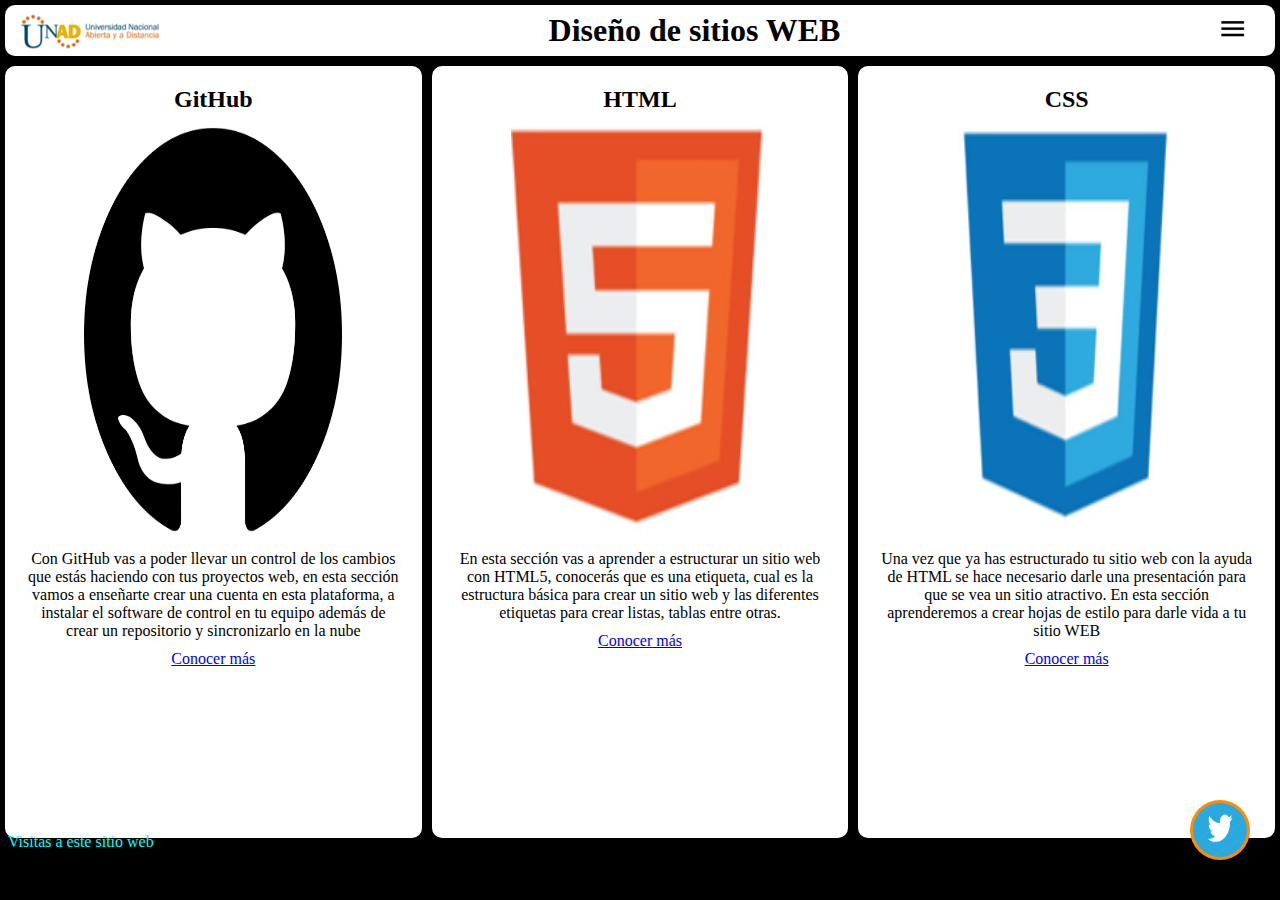
<file: index.html>
<!DOCTYPE html>
<html lang="en">
<head>
    <link rel="stylesheet" href="CSS/estilos.css">
    <meta charset="UTF-8">
    <meta name="viewport" content="width=device-width, initial-scale=1.0">
    <meta http-equiv="X-UA-Compatible" content="ie=edge">
    <title>Diseño de Sitios web</title>
</head>
<body>
    <header>
        <img src="img/UNAD.png" alt="logo UNAD" class="logoUnad">
        <h1>Diseño de sitios WEB</h1>
        <section>
                <label for="">
                    <img id="menu" src="img/MENU.png" alt="" class="imagenMenu">
                </label>
                <div id="fondoMenu">        
                        <nav >
                            <span id="btnCerrar"><img src="img/close.svg" class="btnCerrar"></span>
                            
                                    <a href="index.html">Inicio</a>
                                    <a href="lecturas.html">Lecturas</a>
                                    <span>Multimedia</span>                              
                                            <a href="m_gitHub.html" class="submenu">-GitHub</a>
                                            <a href="m_HTML.html" class="submenu">-HTML</a>
                                            <a href="m_CSS.html" class="submenu">-CSS</a>                             
                                    <a href="actividades.html">Actividades</a>
                                    <a href="autores.html">Autores</a>
                                                
                    </nav>
                </div>
        </section>
    </header>
    <div id="ventanaEmergente">
            <span id="btnCerrarEmergente" ><img src="img/close.svg" class="btnCerrar"></span>
            <iframe id="frameLectura" src="" frameborder="0"></iframe>
        </div>
        <section id="portada">
            <section>
                <h2>GitHub</h2>
                <img src="img/github.png" alt="" class="logos">
                <p>
                    Con GitHub vas a poder llevar un control de los cambios que estás haciendo con
                    tus proyectos web, en esta sección vamos a enseñarte crear una cuenta en esta
                    plataforma, a instalar el software de control en tu equipo además de crear un
                    repositorio y sincronizarlo en la nube
                </p>
                <a href="m_gitHub.html">Conocer más</a>
            </section>
            <section>
                    <h2>HTML</h2>
                    <img src="img/HTML5.png" alt="" class="logos">
                    <p>
                        En esta sección vas a aprender a estructurar un sitio web con HTML5, conocerás
                        que es una etiqueta, cual es la estructura básica para crear un sitio web y las
                        diferentes etiquetas para crear listas, tablas entre otras.
                    </p>
                    <a href="m_HTML.html">Conocer más</a>
            </section>
            <section>
                    <h2>CSS</h2>
                    <img src="img/CSS.png" alt="" class="logos">
                    <p>
                        Una vez que ya has estructurado tu sitio web con la ayuda de HTML se hace
                        necesario darle una presentación para que se vea un sitio atractivo. En esta
                        sección aprenderemos a crear hojas de estilo para darle vida a tu sitio WEB
                    </p>
                    <a href="m_CSS.html">Conocer más</a>
            </section>
    </section>
    <span style="color: aqua;">Visitas a este sitio web</span>
     
    <div id="sfcklwtjuwlxnkdpe3u2u39kbq3q9z81ej6" style="float: left; margin: 4px;"></div>
                <script type="text/javascript" src="https://counter10.wheredoyoucomefrom.ovh/private/counter.js?c=klwtjuwlxnkdpe3u2u39kbq3q9z81ej6&down=async" async></script>
                <noscript><a href="https://www.contadorvisitasgratis.com" title="contador de visitas"><img src="https://counter10.wheredoyoucomefrom.ovh/private/contadorvisitasgratis.php?c=klwtjuwlxnkdpe3u2u39kbq3q9z81ej6" border="0" title="contador de visitas" alt="contador de visitas"></a></noscript>
    
    <aside data-lectura="twitter.html" onclick="lectura(this)">
        <img src="img/twitter-rise.gif" title="Mira lo que pasa en twitter">
    </aside>    
    <script src="JS/javaScript.js">   
    </script>    
</body>
</html>
</file>
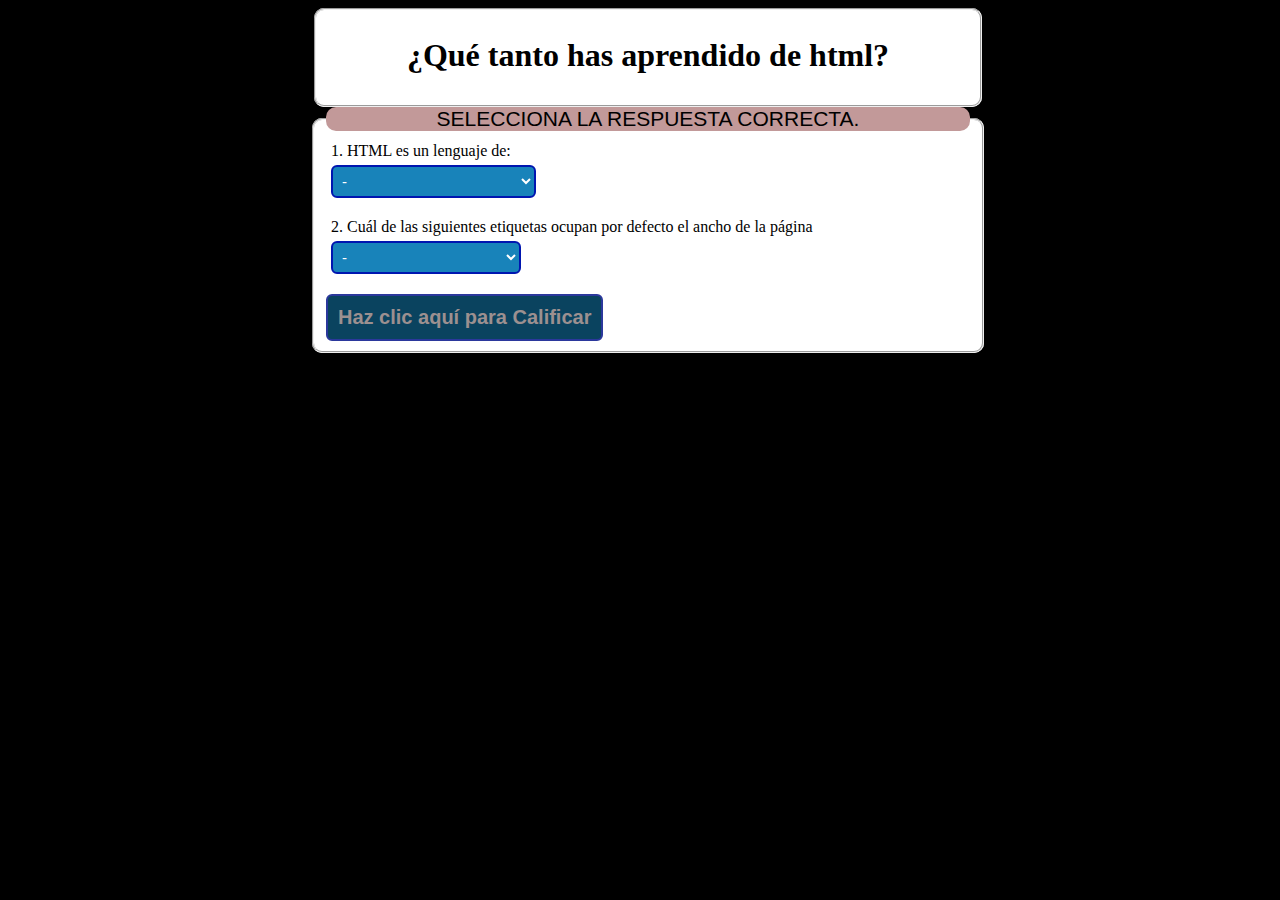
<file: actividad_1.html>
<!DOCTYPE html>
<html lang="en">
<head>
    <meta charset="UTF-8">
    <meta name="viewport" content="width=device-width, initial-scale=1.0">
    <meta http-equiv="X-UA-Compatible" content="ie=edge">
    <link rel="stylesheet" href="CSS/estilosActividades.css">
    <title>Actividad uno</title>
</head>
<body>
    <fieldset id="marco">
    <H1>¿Qué tanto has aprendido de html?</H1>
    </fieldset>
   
    <form>
        <fieldset>
            <legend>selecciona la respuesta correcta.</legend>

                <label for="cmbPregunta1">
                   1.  HTML es un lenguaje de:
                </label>
                <select name="" id="cmbPregunta1">
                    <option value=0>-</option>
                    <option value=0>Programación</option>
                    <option value=1>Marcado</option>
                    <option value=0>Bases de datos</option>
                    <option value=0>Ninguna de las anteriores</option>
                </select>

                <label for="cmbPregunta2">
                    2.  Cuál de las siguientes etiquetas ocupan por defecto el ancho de la página
                    </label>
                    <select name="" id="cmbPregunta2">
                        <option value=0>-</option>
                        <option value=0>img</option>
                        <option value=0>span</option>
                        <option value=1>div</option>
                        <option value=0>Todas de las anteriores</option>
                    </select>
                    
                    
                    <input id="boton" type="button" value="Haz clic aquí para Calificar" onclick="calificarActividad()">
        </fieldset>
        <script>
            function calificarActividad(){
            var $puntaje=0;
            $puntaje=$puntaje + parseInt(document.getElementById("cmbPregunta1").value);
            $puntaje=$puntaje + parseInt(document.getElementById("cmbPregunta2").value);

            alert("Sacaste " + $puntaje + " de 2");
            }
            
        </script>

    </form>
</body>
</html>
</file>
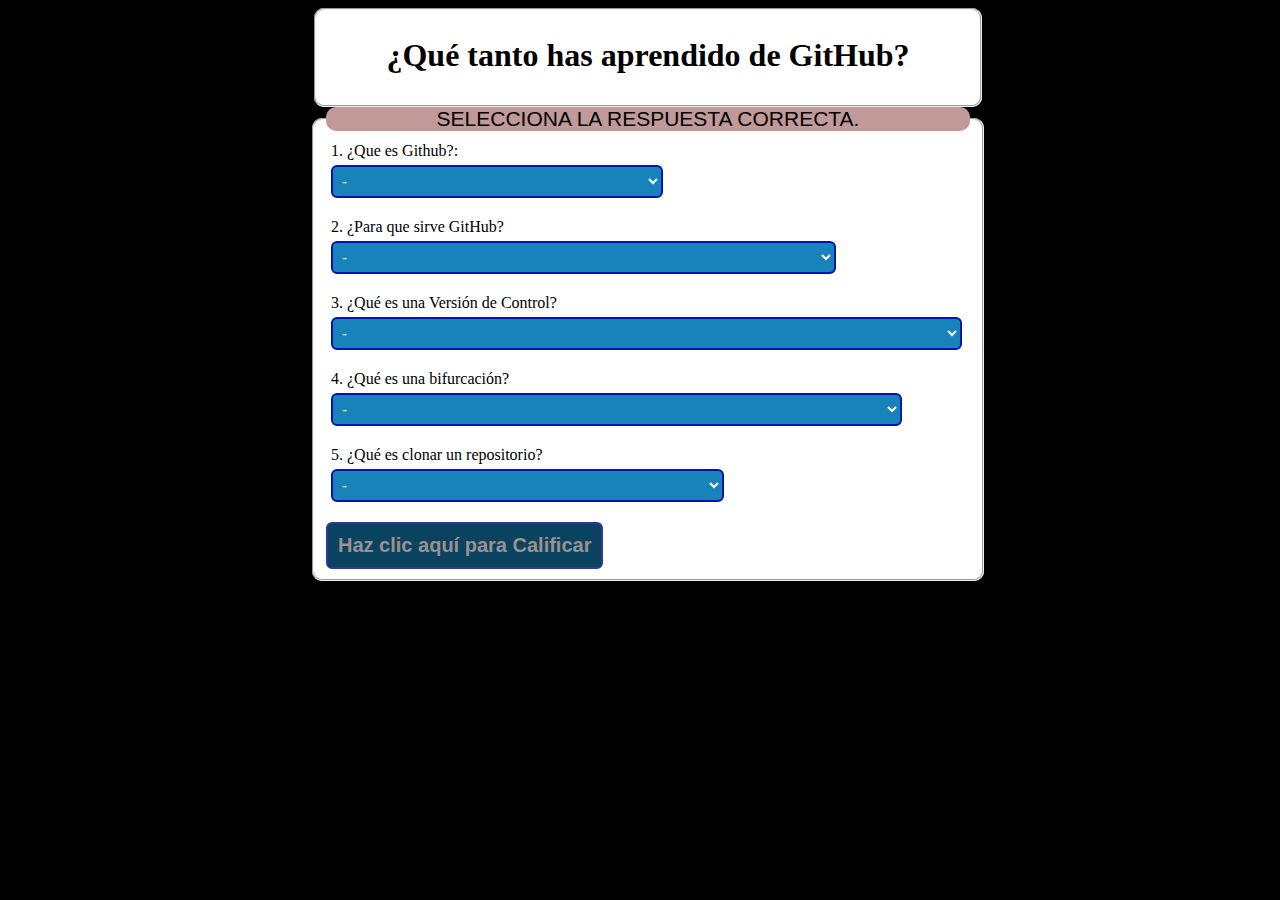
<file: actividad_4.html>
<!DOCTYPE html>
<html lang="en">
<head>
    <meta charset="UTF-8">
    <meta name="viewport" content="width=device-width, initial-scale=1.0">
    <meta http-equiv="X-UA-Compatible" content="ie=edge">
    <link rel="stylesheet" href="CSS/estilosActividades.css">
    <title>Actividad cuatro</title>
</head>
<body>
    <fieldset id="marco">
        <H1>¿Qué tanto has aprendido de GitHub?</H1>
    </fieldset>
<form>
        <fieldset>
            <legend>Selecciona la respuesta correcta.</legend>

                <label for="cmbPregunta1">
                   1.  ¿Que es Github?:
                </label>
                <select name="" id="cmbPregunta1">
                    <option value=0>-</option>
                    <option value=0>Software de Desarrollo</option>
                    <option value=0>Lenguaje moderno de Programacion</option>
                    <option value=0>Una forma de guardar archivos en el PC</option>
                    <option value=1>Es una plataforma de desarrollo colaborativo</option>
                </select>

                <label for="cmbPregunta2">
                    2.  ¿Para que sirve GitHub?
                    </label>
                    <select name="" id="cmbPregunta2">
                        <option value=0>-</option>
                        <option value=0>Sistema de guardado de archivos</option>
                        <option value=1>Permite llevar un control de los cambios en los poryectos de desarrollo</option>
                        <option value=0>Sistemas de soporte de Software</option>
                        <option value=0>Todas de las anteriores</option>
                    </select>

                <label for="cmbPregunta3">
                    3.  ¿Qué es una Versión de Control?
                    </label>
                    <select name="" id="cmbPregunta3">
                        <option value=0>-</option>
                        <option value=0>Generar diferentes versiones del mismo proyecto para otros poryectos</option>
                        <option value=0>Controla el ingreso de los usuarios al repositorio</option>
                        <option value=1>Es llevar un registro y administrar cualquier cambio en el código del proyecto de software.</option>
                        <option value=0>Todas de las anteriores</option>
                    </select>

                <label for="cmbPregunta4">
                    4.  ¿Qué es una bifurcación?
                    </label>
                    <select name="" id="cmbPregunta4">
                        <option value=0>-</option>
                        <option value=0>Es cuando se Clona el repositorio.</option>
                        <option value=1>Es cuando un desarrollador duplica parte del código fuente (llamado repositorio).</option>
                        <option value=0>Cuando se fusionan dos proyectos diferentes.</option>
                        <option value=0>Ninguna de las anteriores</option>
                    </select>

                <label for="cmbPregunta5">
                    5.  ¿Qué es clonar un repositorio?
                    </label>
                    <select name="" id="cmbPregunta5">
                        <option value=0>-</option>
                        <option value=1>Es generar o descargar una copia del repositorio.</option>
                        <option value=0>Es cuando se crea otro repositorio paracido al original</option>
                        <option value=0>Es crear otro repositorio para el mismo proyecto.</option>
                        <option value=0>Todas de las anteriores</option>
                    </select>
                        
                    
                    <input id="boton" type="button" value="Haz clic aquí para Calificar" onclick="calificarActividad()">
        </fieldset>
        <script>
            function calificarActividad(){
            var $puntaje=0;
            $puntaje=$puntaje + parseInt(document.getElementById("cmbPregunta1").value);
            $puntaje=$puntaje + parseInt(document.getElementById("cmbPregunta2").value);
            $puntaje=$puntaje + parseInt(document.getElementById("cmbPregunta3").value);
            $puntaje=$puntaje + parseInt(document.getElementById("cmbPregunta4").value);
            $puntaje=$puntaje + parseInt(document.getElementById("cmbPregunta5").value);

            alert("Sacaste " + $puntaje + " de 5");
            }
            
        </script>

    </form>
</body>
</html>
</file>
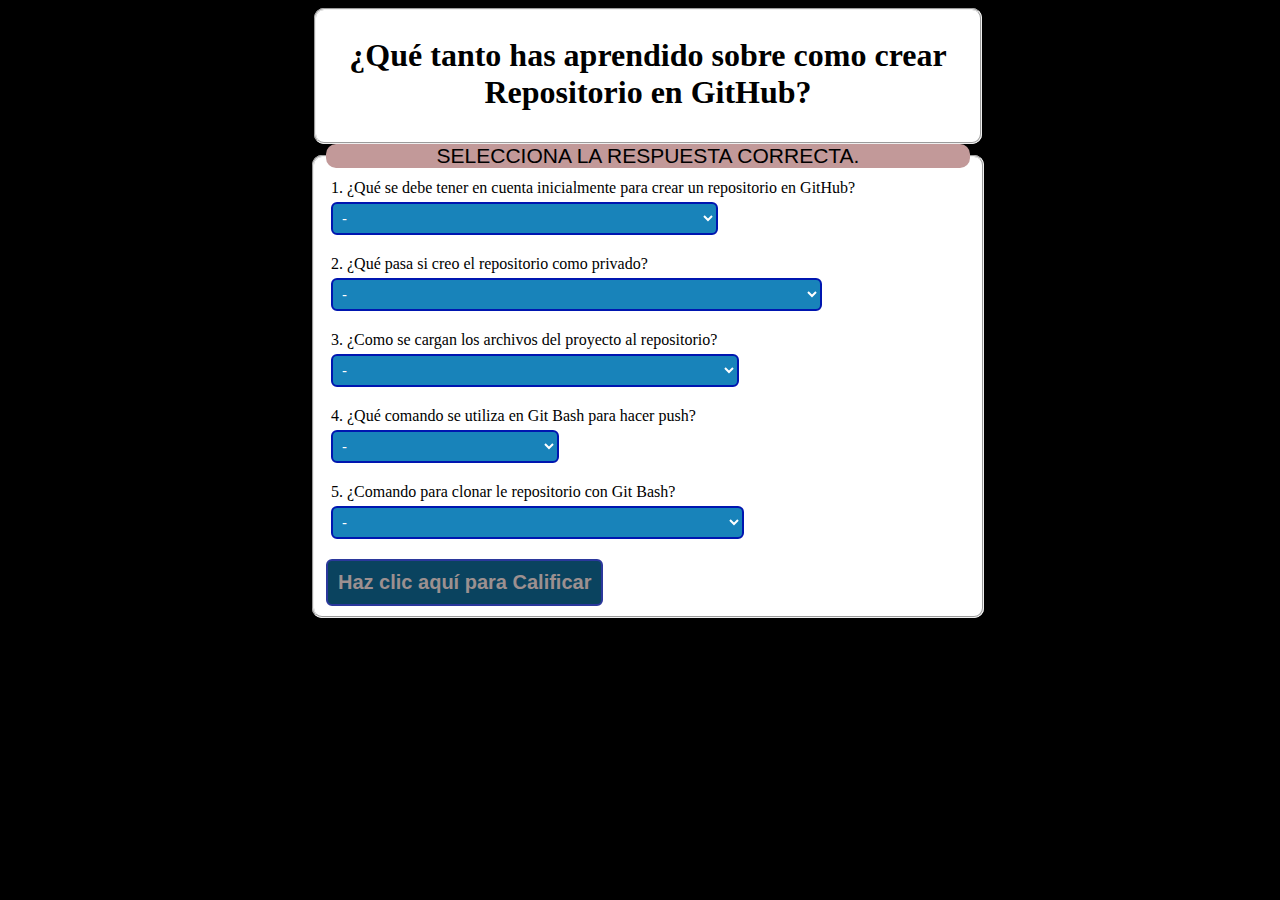
<file: actividad_5.html>
<!DOCTYPE html>
<html lang="en">
<head>
    <meta charset="UTF-8">
    <meta name="viewport" content="width=device-width, initial-scale=1.0">
    <meta http-equiv="X-UA-Compatible" content="ie=edge">
    <link rel="stylesheet" href="CSS/estilosActividades.css">
    <title>Actividad cinco</title>
</head>
<body>
    <fieldset id="marco">
    <H1>¿Qué tanto has aprendido sobre como crear Repositorio en GitHub?</H1>
    </fieldset>

    <form>
        <fieldset>
            <legend>selecciona la respuesta correcta.</legend>

                <label for="cmbPregunta1">
                   1.  ¿Qué se debe tener en cuenta inicialmente para crear un repositorio en GitHub?
                </label>
                <select name="" id="cmbPregunta1">
                    <option value=0>-</option>
                    <option value=0>Descargar GitHub Desktop.</option>
                    <option value=0>Nombrar el repositorio.</option>
                    <option value=0>Guardar y sincronizar el repositorio.</option>
                    <option value=1>Registrarse y crear una cuenta en el portal de Github</option>
                </select>

                <label for="cmbPregunta2">
                    2.  ¿Qué pasa si creo el repositorio como privado?
                    </label>
                    <select name="" id="cmbPregunta2">
                        <option value=0>-</option>
                        <option value=0>Solo mi grupo de amigos puede ver el repositorio.</option>
                        <option value=1>Me va a solicitar que la cuenta sea de pago.</option>
                        <option value=0>Tengo que anexar por defecto los colboradores que se han privados.</option>
                        <option value=0>Todas de las anteriores</option>
                    </select>

                <label for="cmbPregunta3">
                    3.  ¿Como se cargan los archivos del proyecto al repositorio?
                    </label>
                    <select name="" id="cmbPregunta3">
                        <option value=0>-</option>
                        <option value=0>Se comprimen y se copian al repositorio</option>
                        <option value=0>Se crean directamente los archivos desde el repositorio.</option>
                        <option value=1>Se realiza un push sea con GitHub Desktop o Git Bash.</option>
                        <option value=0>Todas de las anteriores</option>
                    </select>

                <label for="cmbPregunta4">
                    4.  ¿Qué comando se utiliza en Git Bash para hacer push?
                    </label>
                    <select name="" id="cmbPregunta4">
                        <option value=0>-</option>
                        <option value=0>gitbash push -u origin master</option>
                        <option value=1>git push -u origin master.</option>
                        <option value=0>git push -u -l origin master</option>
                        <option value=0>Ninguna de las anteriores</option>
                    </select>

                <label for="cmbPregunta5">
                    5.  ¿Comando para clonar le repositorio con Git Bash?
                    </label>
                    <select name="" id="cmbPregunta5">
                        <option value=0>-</option>
                        <option value=1>$ git clone https://github.com/User/NombreRepo.git.</option>
                        <option value=0>$ git Bash clone https://github.com/User/NombreRepo.git</option>
                        <option value=0>$ git clone -m https://github.com/User/NombreRepo.git</option>
                        <option value=0>Todas de las anteriores</option>
                    </select>
                        
                    
                    <input id="boton" type="button" value="Haz clic aquí para Calificar" onclick="calificarActividad()">
        </fieldset>
        <script>
            function calificarActividad(){
            var $puntaje=0;
            $puntaje=$puntaje + parseInt(document.getElementById("cmbPregunta1").value);
            $puntaje=$puntaje + parseInt(document.getElementById("cmbPregunta2").value);
            $puntaje=$puntaje + parseInt(document.getElementById("cmbPregunta3").value);
            $puntaje=$puntaje + parseInt(document.getElementById("cmbPregunta4").value);
            $puntaje=$puntaje + parseInt(document.getElementById("cmbPregunta5").value);

            alert("Sacaste " + $puntaje + " de 5");
            }
            
        </script>

    </form>
</body>
</html>
</file>
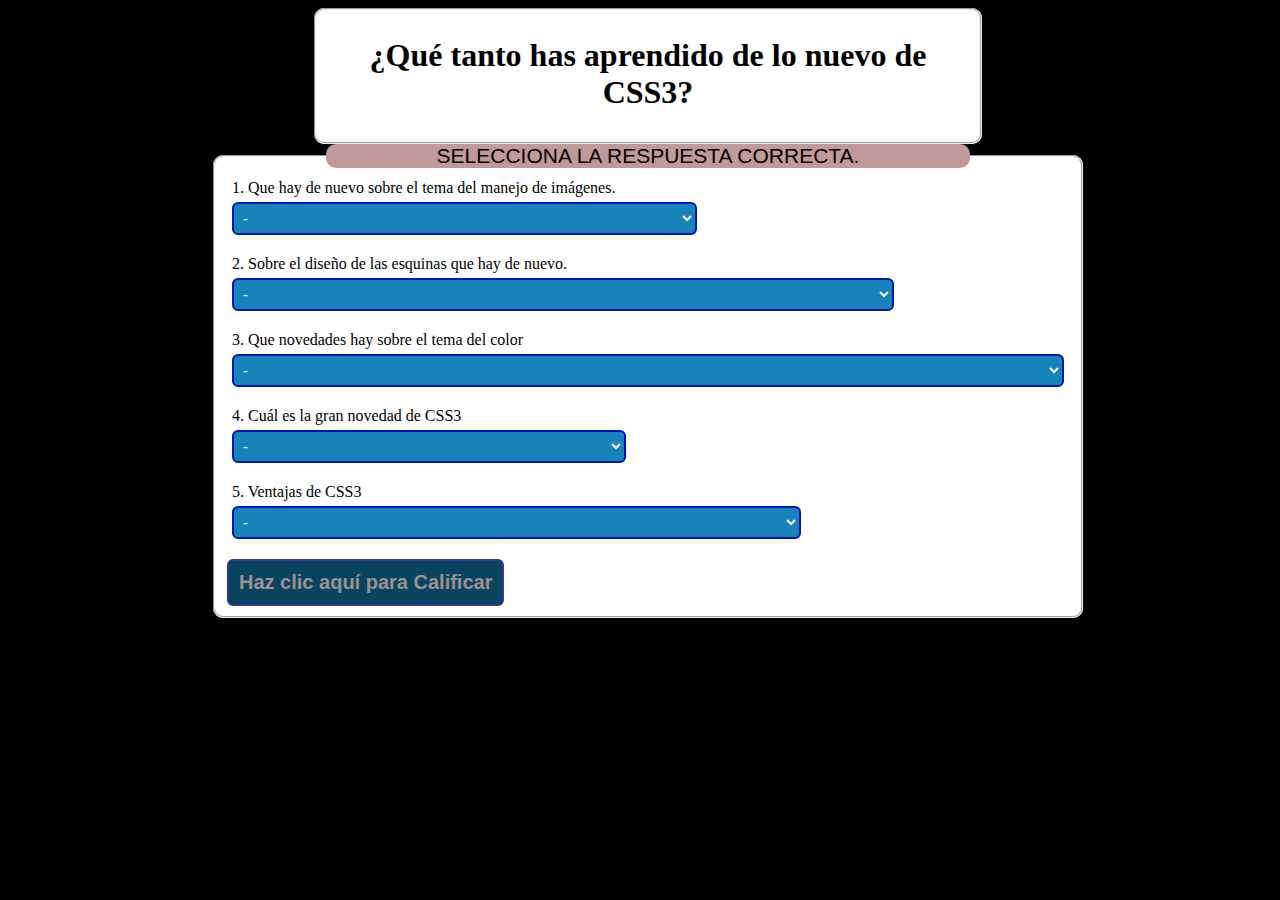
<file: actividad_6.html>
<!DOCTYPE html>
<html lang="en">
<head>
    <meta charset="UTF-8">
    <meta name="viewport" content="width=device-width, initial-scale=1.0">
    <meta http-equiv="X-UA-Compatible" content="ie=edge">
    <link rel="stylesheet" href="CSS/estilosActividades.css">
    <title>Actividad seis</title>
</head>
<body>
    <fieldset id="marco">
    <H1>¿Qué tanto has aprendido de lo nuevo de CSS3?</H1>
    </fieldset>
   
    <form>
        <fieldset>
            <legend>selecciona la respuesta correcta.</legend>

                <label for="cmbPregunta1">
                   1.  Que hay de nuevo sobre el tema del manejo de imágenes.
                </label>
                <select name="" id="cmbPregunta1">
                    <option value=0>-</option>
                    <option value=0>Permite colocar marca de agua a las imágenes.</option>
                    <option value=0>Cambia la textura del color de las imágenes.</option>
                    <option value=1>Permite poner varias imágenes de fondo en un mismo elemento.</option>
                    <option value=0>Ninguna de las anteriores.</option>
                </select>

                <label for="cmbPregunta2">
                    2.  Sobre el diseño de las esquinas que hay de nuevo.
                    </label>
                    <select name="" id="cmbPregunta2">
                        <option value=0>-</option>
                        <option value=0>incorpora una nueva propiedad que permite diseñar las esquinas de las áreas de la página.</option>
                        <option value=1>Incorpora una nueva propiedad que permite redondear las esquinas de las áreas de la página.</option>
                        <option value=0>incorpora una nueva propiedad que permite eliminar las esquinas de las áreas de la página.</option>
                        <option value=0>Todas de las anteriores</option>
                    </select>

                <label for="cmbPregunta3">
                    3.  Que novedades hay sobre el tema del color
                    </label>
                    <select name="" id="cmbPregunta3">
                        <option value=0>-</option>
                        <option value=1>Cada color y cada elemento puede adquirir un grado de transparencia que va desde el color sólido al transparente total.</option>
                        <option value=0>Se puede cambiar el color del texto.</option>
                        <option value=0>Se puede personalizar los colores de la pagina.</option>
                        <option value=0>Todas de las anteriores</option>
                    </select>

                <label for="cmbPregunta4">
                    4.  Cuál es la gran novedad de CSS3
                    </label>
                    <select name="" id="cmbPregunta4">
                        <option value=0>-</option>
                        <option value=0>Permite animaciones flash</option>
                        <option value=1>Permite crear animaciones enteramente desde CSS3.</option>
                        <option value=0>Solo permite animaciones creadas en javascript </option>
                        <option value=0>Todas las anteriores.</option>
                    </select>

                <label for="cmbPregunta5">
                    5.  Ventajas de CSS3
                    </label>
                    <select name="" id="cmbPregunta5">
                        <option value=0>-</option>
                        <option value=0>No elimina nada de lo que ya existía en CSS2.</option>
                        <option value=0>Crea nuevas posibilidades para poder dar un aspecto más dinámico a la página.</option>
                        <option value=0>La sintaxis del lenguaje en sí no cambia.</option>
                        <option value=1>Todas de las anteriores</option>
                    </select>
                        
                    
                    <input id="boton" type="button" value="Haz clic aquí para Calificar" onclick="calificarActividad()">
        </fieldset>
        <script>
            function calificarActividad(){
            var $puntaje=0;
            $puntaje=$puntaje + parseInt(document.getElementById("cmbPregunta1").value);
            $puntaje=$puntaje + parseInt(document.getElementById("cmbPregunta2").value);
            $puntaje=$puntaje + parseInt(document.getElementById("cmbPregunta3").value);
            $puntaje=$puntaje + parseInt(document.getElementById("cmbPregunta4").value);
            $puntaje=$puntaje + parseInt(document.getElementById("cmbPregunta5").value);

            alert("Sacaste " + $puntaje + " de 5");
            }
            
        </script>

    </form>
</body>
</html>
</file>
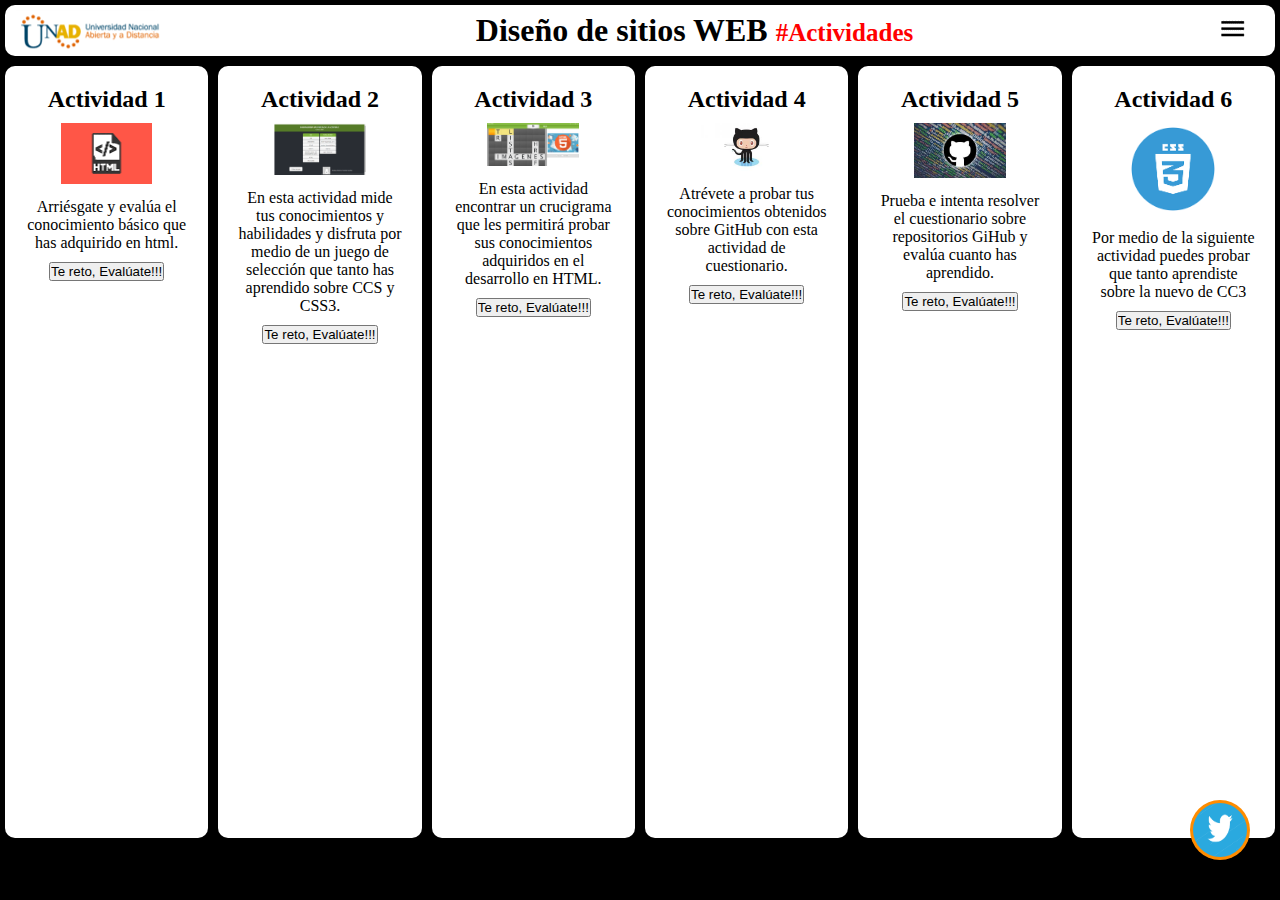
<file: actividades.html>
<!DOCTYPE html>
<html lang="en">
<head>
    <link rel="stylesheet" href="CSS/estilos.css">
    <meta charset="UTF-8">
    <meta name="viewport" content="width=device-width, initial-scale=1.0">
    <meta http-equiv="X-UA-Compatible" content="ie=edge">
    <title>Actividades</title>
</head>
<body>
    <header>
        <img src="img/UNAD.png" alt="logo UNAD" class="logoUnad">
        <h1>Diseño de sitios WEB <span>#Actividades</span></h1>
        <section>
        <label for="">
            <img id="menu" src="img/MENU.png" alt="" class="imagenMenu">
        </label>
        <div id="fondoMenu">        
            <nav >
                <span id="btnCerrar" ><img src="img/close.svg" class="btnCerrar"></span>
                <a href="index.html">Inicio</a>
                            <a href="lecturas.html">Lecturas</a>
                            <span>Multimedia</span>                              
                                    <a href="m_gitHub.html" class="submenu">-GitHub</a>
                                    <a href="m_HTML.html" class="submenu">-HTML</a>
                                    <a href="m_CSS.html" class="submenu">-CSS</a>                             
                            <a href="actividades.html">Actividades</a>
                            <a href="autores.html">Autores</a>
            </nav>
        </div>
        </section>
    </header>
    <div id="ventanaEmergente">
            <span id="btnCerrarEmergente" ><img src="img/close.svg" class="btnCerrar"></span>
            <iframe id="frameLectura" src="" frameborder="0"></iframe>
        </div>
        <section id="portada">
            <section>
                    <h2>Actividad 1</h2>
                    <img src="img/HTML.png" alt="lectura CSS" class="imgLectura">
                    <p>
                        Arriésgate y evalúa el conocimiento básico que has adquirido en html.
                    </p>
                    <input type="button" value="Te reto, Evalúate!!!" data-lectura="actividad_1.html" onclick="lectura(this)">
            </section>
            <section>
                    <h2>Actividad 2</h2>
                    <img src="img/CSS3_Juego.png" alt="lectura CSS" class="imgLectura">
                    <p>
                        En esta actividad mide tus conocimientos y habilidades y disfruta por medio de un juego de selección que tanto has aprendido sobre CCS y CSS3.
                    </p>
                    <input type="button" value="Te reto, Evalúate!!!" data-lectura="https://es.educaplay.com/es/recursoseducativos/4923067/html5/conoce_css3.htm" onclick="lectura(this)">
            </section>
            <section>
                    <h2>Actividad  3</h2>
                    <img src="img/HTML_Juego.png" alt="lectura CSS" class="imgLectura">
                    <p>
                        En esta actividad encontrar un crucigrama que les permitirá probar sus conocimientos adquiridos en el desarrollo en HTML.
                    </p>
                    <input type="button" value="Te reto, Evalúate!!!" data-lectura="https://es.educaplay.com/es/recursoseducativos/4923328/html5/conoce_html.htm" onclick="lectura(this)">
            </section>
            <section>
                <h2>Actividad 4</h2>
                <img src="img/GitHub1.jpg" alt="lectura CSS" class="imgLectura">
                <p>
                    Atrévete a probar tus conocimientos obtenidos sobre GitHub con esta actividad de cuestionario. 
                </p>
                <input type="button" value="Te reto, Evalúate!!!" data-lectura="actividad_4.html" onclick="lectura(this)">
            </section>
            <section>
                <h2>Actividad 5</h2>
                <img src="img/GitHub2.jpg" alt="lectura CSS" class="imgLectura">
                <p>
                    Prueba e intenta resolver el cuestionario sobre repositorios GiHub y evalúa cuanto has aprendido.
                </p>
                <input type="button" value="Te reto, Evalúate!!!" data-lectura="actividad_5.html" onclick="lectura(this)">
            </section>
            <section>
                <h2>Actividad 6</h2>
                <img src="img/CSS3.png" alt="lectura CSS" class="imgLectura">
                <p>
                    Por medio de la siguiente actividad puedes probar que tanto aprendiste sobre la nuevo de CC3
                </p>
                <input type="button" value="Te reto, Evalúate!!!" data-lectura="actividad_6.html" onclick="lectura(this)">
            </section>

    </section>
    <aside data-lectura="twitter.html" onclick="lectura(this)">
        <img src="img/twitter-rise.gif" title="Mira lo que pasa en twitter">
    </aside> 

    
    <script src="JS/javaScript.js">   
    </script> 
</body>
</html>
</file>
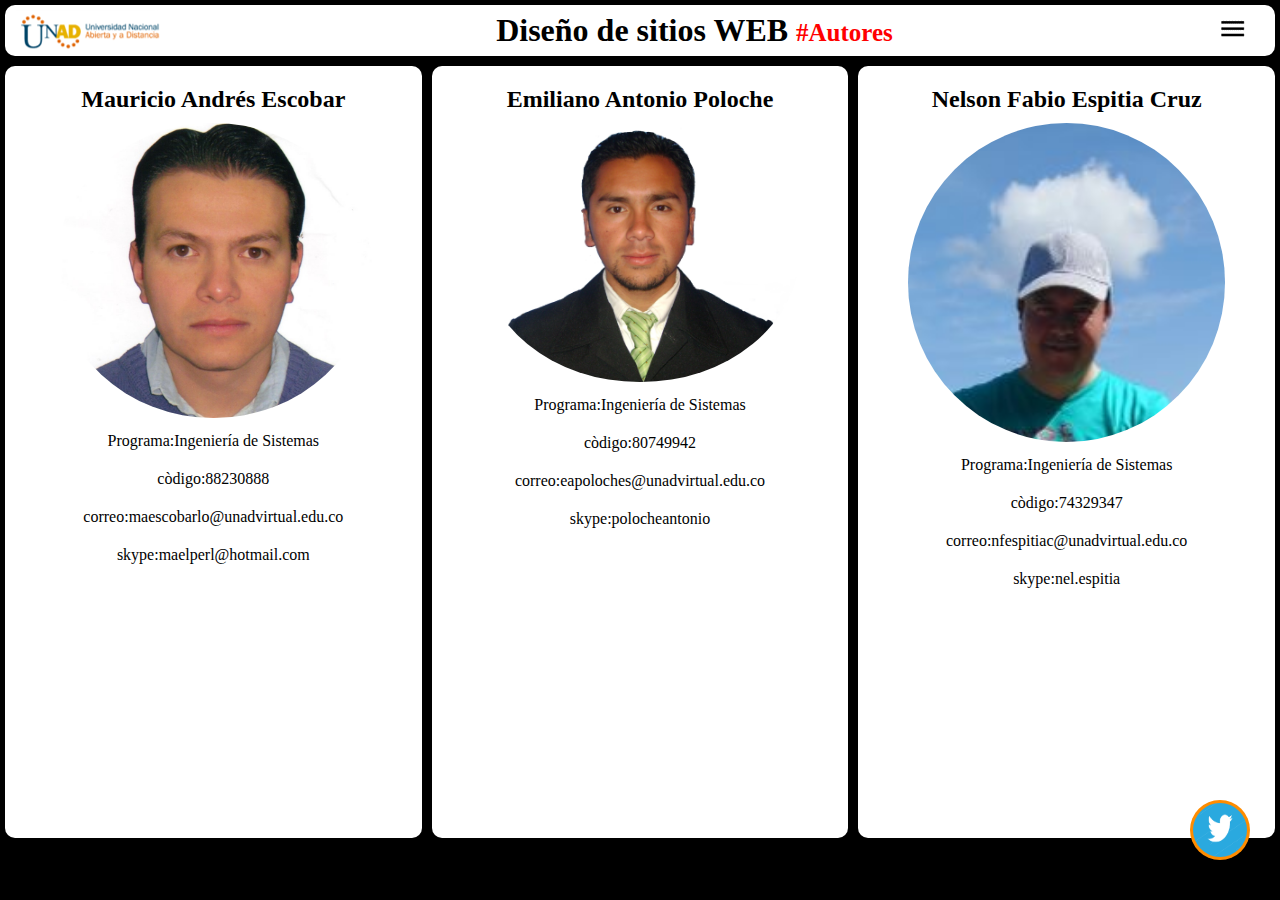
<file: autores.html>
<!DOCTYPE html>
<html lang="en">
<head>
    <link rel="stylesheet" href="CSS/estilos.css">
    <meta charset="UTF-8">
    <meta name="viewport" content="width=device-width, initial-scale=1.0">
    <meta http-equiv="X-UA-Compatible" content="ie=edge">
    <title>Autores</title>
</head>
<body>
    <header>
        <img src="img/UNAD.png" alt="logo UNAD" class="logoUnad">
        <h1>Diseño de sitios WEB <span>#Autores</span></h1>
        <section>
        <label for="">
            <img id="menu" src="img/MENU.png" alt="" class="imagenMenu">
        </label>
        <div id="fondoMenu">        
            <nav >
                <span id="btnCerrar" ><img src="img/close.svg" class="btnCerrar"></span>
                <a href="index.html">Inicio</a>
                            <a href="lecturas.html">Lecturas</a>
                            <span>Multimedia</span>                              
                                    <a href="m_gitHub.html" class="submenu">-GitHub</a>
                                    <a href="m_HTML.html" class="submenu">-HTML</a>
                                    <a href="m_CSS.html" class="submenu">-CSS</a>                             
                            <a href="actividades.html">Actividades</a>
                            <a href="autores.html">Autores</a>
            </nav>
        </div>
        </section>
    </header>
    <div id="ventanaEmergente">
            <span id="btnCerrarEmergente" ><img src="img/close.svg" class="btnCerrar"></span>
            <iframe id="frameLectura" src="" frameborder="0"></iframe>
        </div>
        <section id="portada">
            <section>
                    <h2>Mauricio Andrés Escobar</h2>
                    <img src="img/MAEL.jpg" alt="lectura CSS" class="perfilEstudiante">

                    
                    <p>Programa:Ingeniería de Sistemas</p>    
                    <p>còdigo:88230888</p>    
                    <p>correo:maescobarlo@unadvirtual.edu.co</p>    
                    <p>skype:maelperl@hotmail.com</p>    
            </section>
            <section>
                <h2>Emiliano Antonio Poloche</h2>
                <img src="img/EAPS.jpeg" alt="lectura CSS" class="perfilEstudiante">

                <p>Programa:Ingeniería de Sistemas</p>    
                <p>còdigo:80749942</p>    
                <p>correo:eapoloches@unadvirtual.edu.co</p>    
                <p>skype:polocheantonio</p>      
        </section>
        <section>
            <h2>Nelson Fabio Espitia Cruz</h2>
            <img src="img/NE.JPG" alt="lectura CSS" class="perfilEstudiante">

            <p>Programa:Ingeniería de Sistemas</p>    
            <p>còdigo:74329347</p>    
            <p>correo:nfespitiac@unadvirtual.edu.co</p>    
            <p>skype:nel.espitia</p>  

    </section>
            

    </section>
    <aside data-lectura="twitter.html" onclick="lectura(this)">
        <img src="img/twitter-rise.gif" title="Mira lo que pasa en twitter">
    </aside> 
    <script src="JS/javaScript.js">   
    </script> 
</body>
</html>
</file>
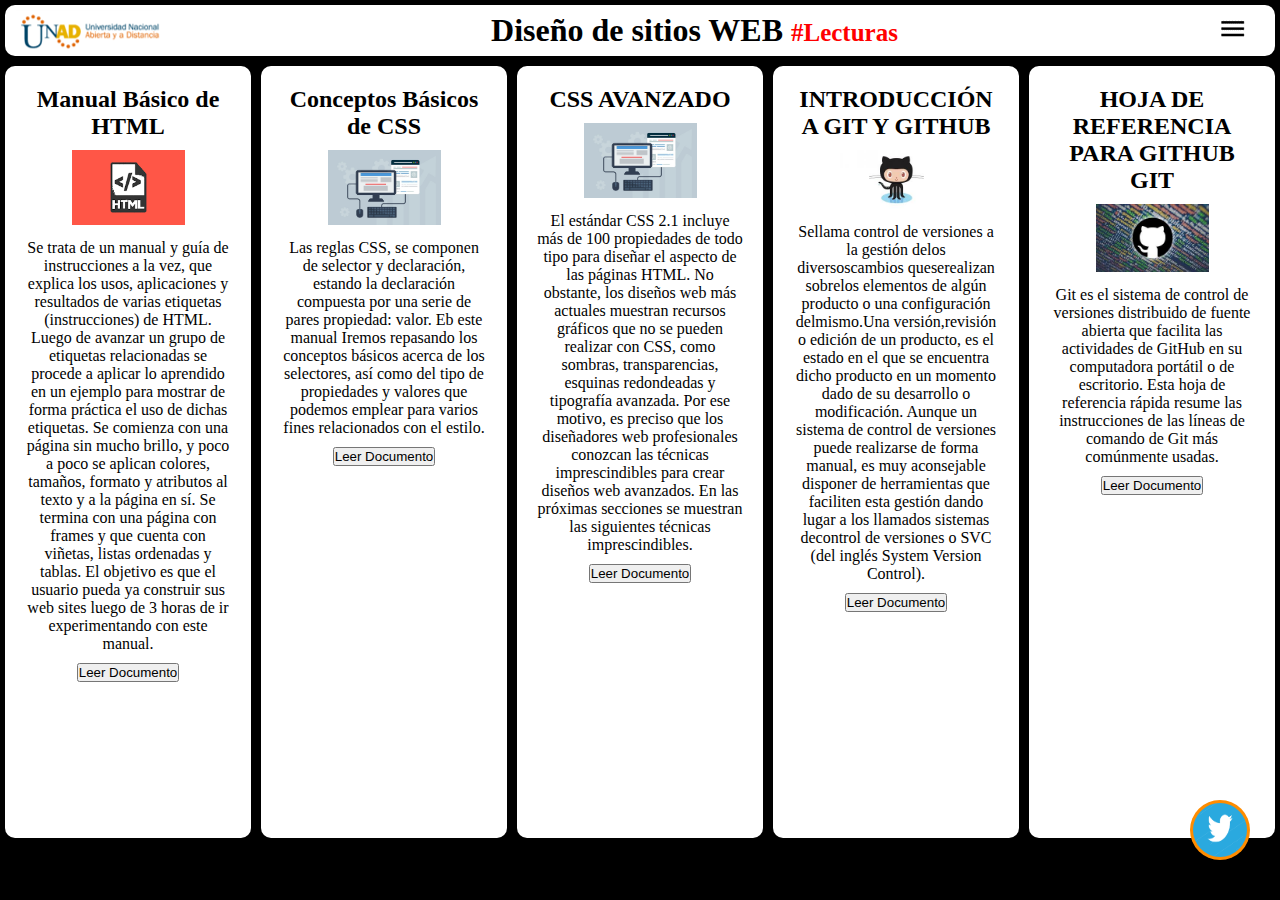
<file: lecturas.html>
<!DOCTYPE html>
<html lang="en">
<head>
    <link rel="stylesheet" href="CSS/estilos.css">
    <meta charset="UTF-8">
    <meta name="viewport" content="width=device-width, initial-scale=1.0">
    <meta http-equiv="X-UA-Compatible" content="ie=edge">
    <title>Lecturas</title>
</head>
<body>
    <header>
        <img src="img/UNAD.png" alt="logo UNAD" class="logoUnad">
        <h1>Diseño de sitios WEB <span>#Lecturas</span></h1>
        <section>
        <label for="">
            <img id="menu" src="img/MENU.png" alt="" class="imagenMenu">
        </label>
        <div id="fondoMenu">        
            <nav >
                <span id="btnCerrar" ><img src="img/close.svg" class="btnCerrar"></span>
                <a href="index.html">Inicio</a>
                            <a href="lecturas.html">Lecturas</a>
                            <span>Multimedia</span>                              
                                    <a href="m_gitHub.html" class="submenu">-GitHub</a>
                                    <a href="m_HTML.html" class="submenu">-HTML</a>
                                    <a href="m_CSS.html" class="submenu">-CSS</a>                             
                            <a href="actividades.html">Actividades</a>
                            <a href="autores.html">Autores</a>
            </nav>
        </div>
        </section>
    </header>
    <div id="ventanaEmergente">
            <span id="btnCerrarEmergente" ><img src="img/close.svg" class="btnCerrar"></span>
            <iframe id="frameLectura" src="" frameborder="0"></iframe>
        </div>
        <section id="portada">
            <section>
                    <h2>Manual Básico de HTML</h2>
                    <img src="img/HTML.png" alt="lectura CSS" class="imgLectura">
                    <p>
                            Se trata de un manual y guía de instrucciones a la vez, que explica los usos, aplicaciones y
                            resultados de varias etiquetas (instrucciones) de HTML. Luego de avanzar un grupo de etiquetas
                            relacionadas se procede a aplicar lo aprendido en un ejemplo para mostrar de forma práctica el
                            uso de dichas etiquetas.
                            Se comienza con una página sin mucho brillo, y poco a poco se aplican colores, tamaños,
                            formato y atributos al texto y a la página en sí. Se termina con una página con frames y que
                            cuenta con viñetas, listas ordenadas y tablas.
                            El objetivo es que el usuario pueda ya construir sus web sites luego de 3 horas de ir
                            experimentando con este manual. 
                    </p>
                    
                    <input type="button" value="Leer Documento" data-lectura="pdf/manualhtml.pdf" onclick="lectura(this)">
                    
            </section>
            <section>
                    <h2>Conceptos Básicos de CSS</h2>
                    <img src="img/lecturaCSS.jpg" alt="lectura CSS" class="imgLectura">
                    <p>
                            Las reglas CSS,  se componen de selector y declaración, estando la
                            declaración compuesta por una serie de pares propiedad: valor.
                            
                            Eb este manual Iremos repasando los conceptos básicos acerca de los selectores, así como del tipo de
                            propiedades y valores que podemos emplear para varios fines relacionados con el
                            estilo.
                    </p>
                    <input type="button" value="Leer Documento" data-lectura="pdf/CSS.pdf" onclick="lectura(this)">
            </section>
            <section>
                    <h2>CSS AVANZADO</h2>
                    <img src="img/lecturaCSS.jpg" alt="lectura CSS" class="imgLectura">
                    <p>
                            El estándar CSS 2.1 incluye más de 100 propiedades de todo tipo para diseñar el aspecto de las
                            páginas HTML. No obstante, los diseños web más actuales muestran recursos gráficos que no se
                            pueden realizar con CSS, como sombras, transparencias, esquinas redondeadas y tipografía
                            avanzada. Por ese motivo, es preciso que los diseñadores web profesionales conozcan las
                            técnicas imprescindibles para crear diseños web avanzados.
                            En las próximas secciones se muestran las siguientes técnicas imprescindibles.
                    </p>
                    <input type="button" value="Leer Documento" data-lectura="pdf/css_avanzado.pdf" onclick="lectura(this)">
            </section>
            <section>
                    <h2>INTRODUCCIÓN       A GIT Y                             GITHUB</h2>
                    <img src="img/GitHub1.jpg" alt="lectura CSS" class="imgLectura">
                    <p>
                            Sellama control de versiones a la gestión delos diversoscambios queserealizan sobrelos
                            elementos de algún producto o una configuración delmismo.Una versión,revisión o edición de un producto, es el estado en el que se encuentra dicho producto en un momento
                            dado de su desarrollo o modificación. Aunque un sistema de control de versiones puede
                            realizarse de forma manual, es muy aconsejable disponer de herramientas que faciliten
                            esta gestión dando lugar a los llamados sistemas decontrol de versiones o SVC (del inglés
                            System Version Control).
                    </p>
                    <input type="button" value="Leer Documento" data-lectura="https://www.uco.es/aulasoftwarelibre/wp-content/uploads/2015/11/git-cosfera-dia-1.pdf" onclick="lectura(this)">
            </section>
            <section>
                <h2>HOJA DE REFERENCIA PARA GITHUB GIT</h2>
                <img src="img/GitHub2.jpg" alt="lectura CSS" class="imgLectura">
                <p>
                        Git es el sistema de control de versiones distribuido de fuente abierta que facilita las actividades de GitHub en su
                        computadora portátil o de escritorio. Esta hoja de referencia rápida resume las instrucciones de las líneas de comando de Git más comúnmente usadas.
                </p>
                <input type="button" value="Leer Documento" data-lectura="https://github.github.com/training-kit/downloads/es_ES/github-git-cheat-sheet.pdf" onclick="lectura(this)">
            </section>

    </section>
    <aside data-lectura="twitter.html" onclick="lectura(this)">
        <img src="img/twitter-rise.gif" title="Mira lo que pasa en twitter">
    </aside> 
    <script src="JS/javaScript.js">   
    </script> 
</body>
</html>
</file>
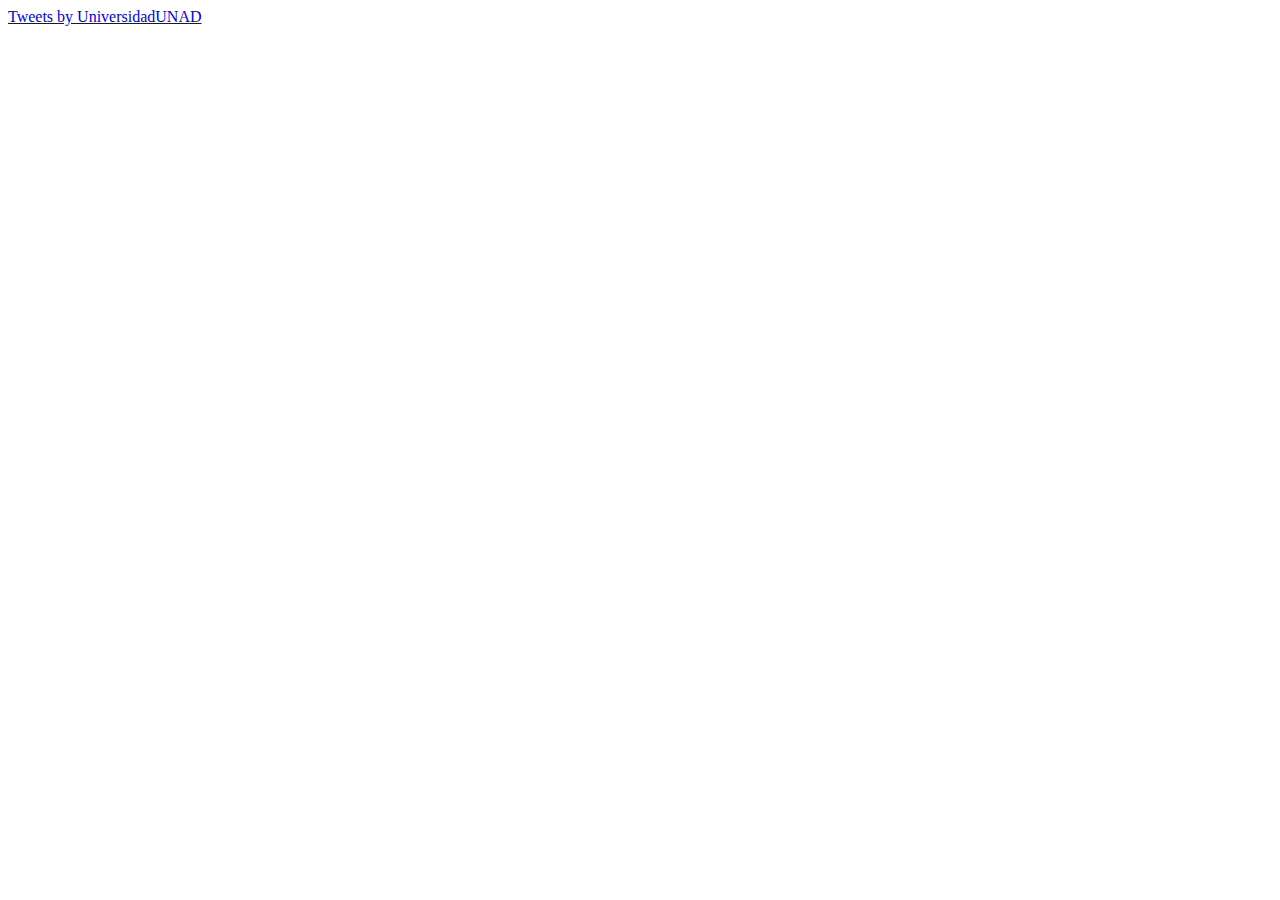
<file: twitter.html>
<!DOCTYPE html>
<html lang="en">
<head>
    <meta charset="UTF-8">
    <meta name="viewport" content="width=device-width, initial-scale=1.0">
    <meta http-equiv="X-UA-Compatible" content="ie=edge">
    <title>Que está pasando en twiter de nuestra universidad?</title>
</head>
<body style="background:white;">
        <a class="twitter-timeline" href="https://twitter.com/UniversidadUNAD?ref_src=twsrc%5Etfw">Tweets by UniversidadUNAD</a> <script async src="https://platform.twitter.com/widgets.js" charset="utf-8"></script>
  
</body>
</html>
</file>
<file: CSS/estilos.css>
*{
    margin: 0px; padding: 0px;
    box-sizing: border-box;
}

html, body{
    width:100%; height:95%;
    background-color: black;
}

header, #portada{
    display: flex;
    flex-direction: row;
    border-radius: 5px;
}
#portada >section{
    width: 33%;
}
header{
    justify-content: space-between;
    align-items: center;
}
.imagenMenu{
    margin-right: 30px;
}
.imagenMenu:hover{
    cursor: pointer;
    width: 25px; height:25px;
}

h1 span {color: red; font-size: 25px;}
/**** Para Twitter ****/
aside{
    background-color: darkorange ;
    width: 60px;
    height: 60px;
    border-radius: 50%;
    position: fixed;
    bottom:40px;
    right: 30px;
    display: flex;
    cursor: pointer;
}
aside img{
    width:90%;
    height: 90%;
    border-radius: 50%;
    margin: auto;
}
/**** Fin Para Twitter ****/

/**/

#ventanaEmergente, #fondoMenu{
    width: 100%; height:100%;
    background-color: rgba(137, 177, 201, 0.603);
    position: fixed;
    z-index: 100;
    top:0;left: 0;
    display: flex;
    justify-content: space-around;
    visibility: hidden;
}
#fondoMenu{
    justify-content: flex-end;
}
nav{
    height:98%;
    position:relative;
    margin: 10px;
    display: flex;
    flex-direction: column;
    background-color:black; color:aqua;
    padding: 10%;
    border-radius: 4%;
    font-size: 22px;
    text-align:left;
}
.submenu{
    font-size: 18px;
    margin-left:30px;
    color: cornflowerblue;
}


nav a{color:aqua;text-decoration: none;margin:5px;}
nav a:hover{text-decoration: underline; background-color: silver;border-radius: 5px; color:red;font-weight: bolder;}

.btnCerrar{
    position:absolute; top:10px; right:10px; 
    background-color: white; border-radius: 50%; cursor: pointer;
}

/**/



#portada{
    height: 95%;
    width: 100%;
}
header, #portada section, .logoUnad{ 
    background-color: white;
    border-radius:10px; margin:5px;}

#portada section {
    padding:10px;
    text-align: center;
    height:100%;
}
.logos{
    width: 65%; height:55%;
}

h2, p{
    padding: 10px;
}

#ventanaEmergente{
    justify-content: center;
    align-items: center;
}

#ventanaEmergente iframe {
    width:95%;
    height:95%;
    
}
.imgLectura{
    width:50%;
}

.perfilEstudiante{
    width: 80%;
    border-radius: 50%;
}


.tema{
    flex-basis:30%;
   
}
.tema img{
    width:80%; ;
}

#contenido{
    flex-grow: 1;
    background-color:black !important;
}

.multimedia{
    width: 100%;
    display: flex;
    flex-direction:row;
    color: white;
    text-align: justify; 
}
.multimedia p span{
    color: aqua;
}
.multimedia iframe{
    background-color: cadetblue;
    margin: 2px;
    width: 200px;
    height: 100px;
}

@media screen and (max-width:800px){
    #portada{
        flex-direction:column;
    }
    
    h1{font-size: 20px;}
    h1 span{font-size: 15px;}
    .logoUnad{width:100px ;}
    .perfilEstudiante, .logos{
        height:30%;
        width: auto;
    }
    .logoM{
        width: 40px !important;
    }
    #portada > section{
        width: 98%;
    }
}
</file>
<file: CSS/estilosActividades.css>
{
    margin: 0px; padding: 0px;
    box-sizing: border-box;
}

label, select{
    display:block;
    margin: 5px;
}
select{
    margin-bottom: 20px;
}

html, body{
    width:100%; height:95%;
    background-color: black;
}


fieldset {
    position: relative;
  
    width  : 640px;
    height : 0 auto;
    margin : 0 auto;

    border-radius:10px; 
  
    background: rgb(255, 255, 255);
  }

  #marco {
    position: relative;
  
    width  : 640px;
    height : 0 auto;
    margin : 0 auto;
    border-radius:10px; 
  
    background: rgb(255, 255, 255);
  }


legend {

    position: relative;
    font  : 21px sans-serif;
    text-align:center;
    border-radius:10px; 
    text-transform: uppercase;

    width  : 640px;
    height : 0 auto;
    margin : 0 auto;

    background: rgb(194, 153, 153);
  }

H1 {
    
    position: relative;
    text-align: center; color:black;
    }


    #portada section {
        justify-content: flex-end;
    }

#boton{
    
    text-decoration: none;
    padding: 10px;
    font-weight: 600;
    font-size: 20px;
    color: #9c9090;
    background-color: #0a435f;
    border-radius: 6px;
    border: 2px solid #2b389c;
    
}
    
select{

    text-decoration: none;
    padding: 5px;
    font-weight: 200;
    font-size: 15px;
    color: #ffffff;
    background-color: #1883ba;
    border-radius: 6px;
    border: 2px solid #0016b0;

}

label{
    font-size: auto;
    color: #000;
    font-family: 'Open Sans';
    font-weight: 450;
}
</file>
